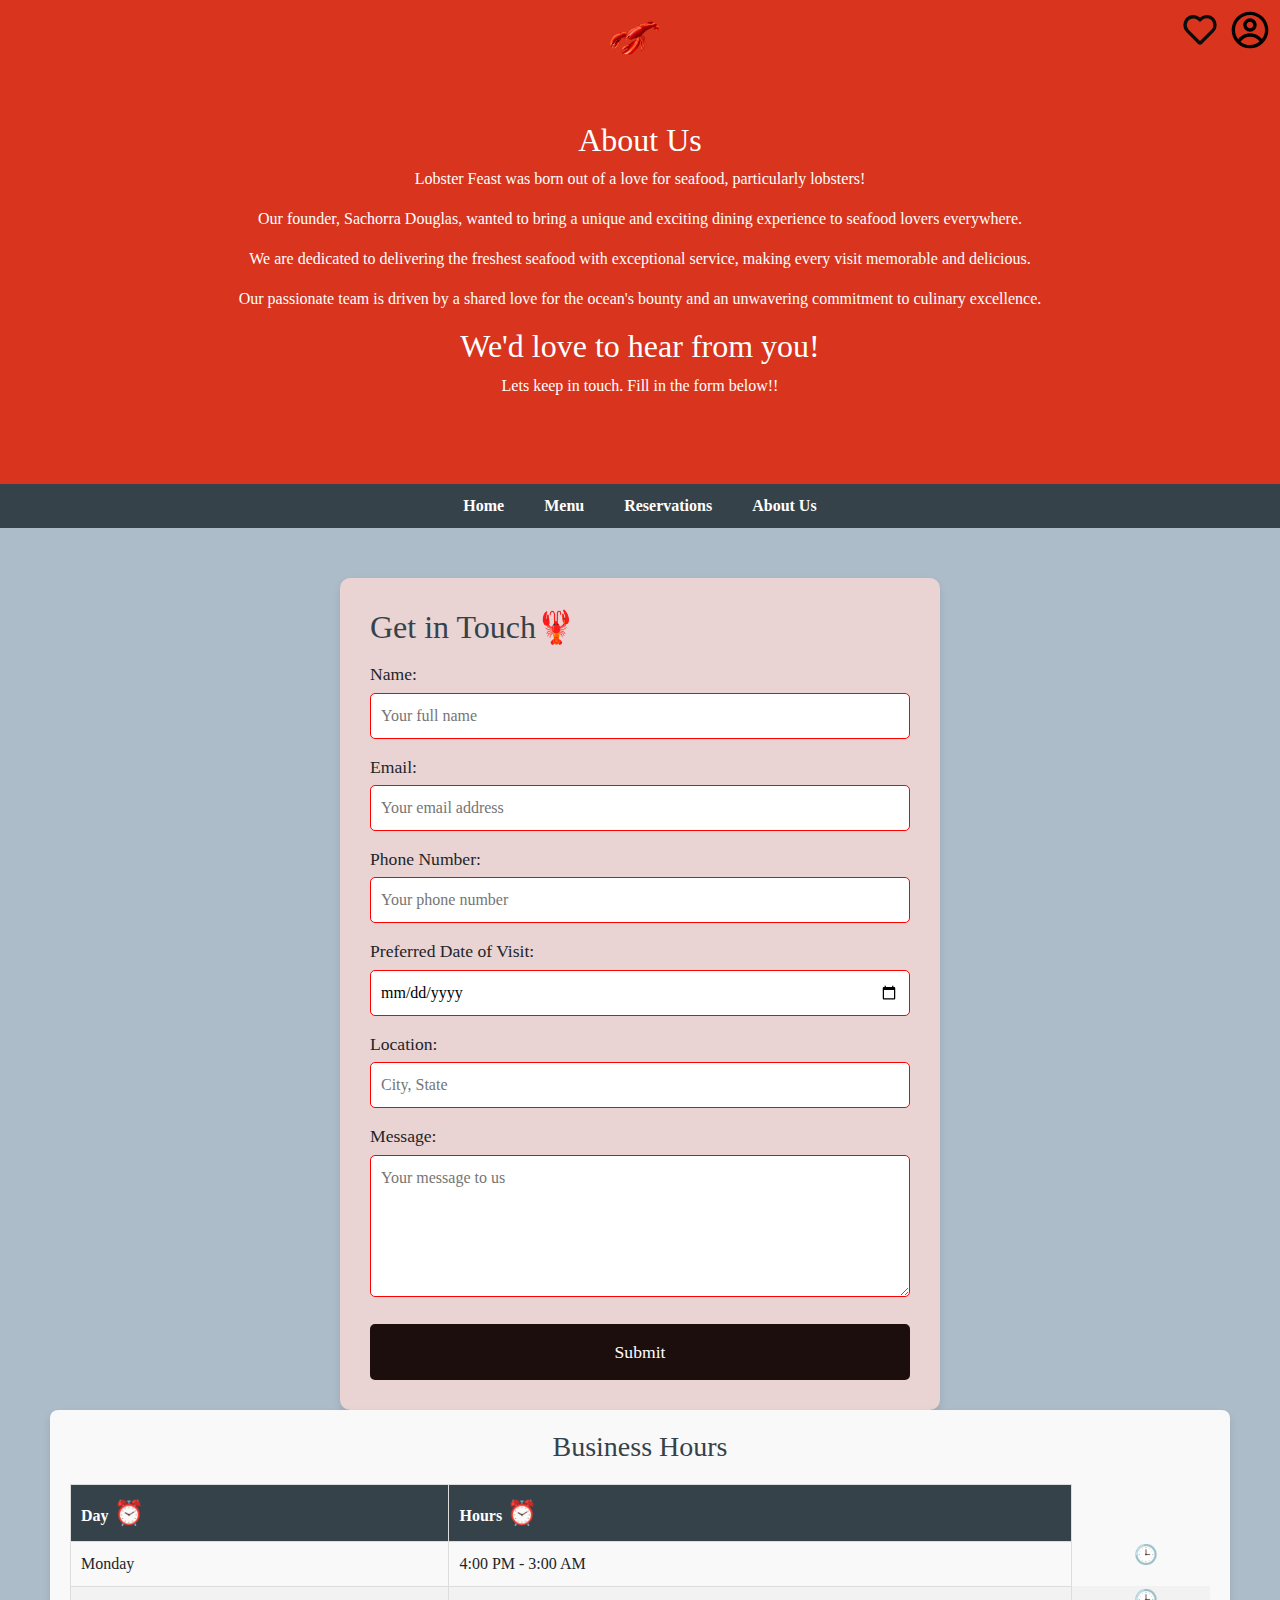
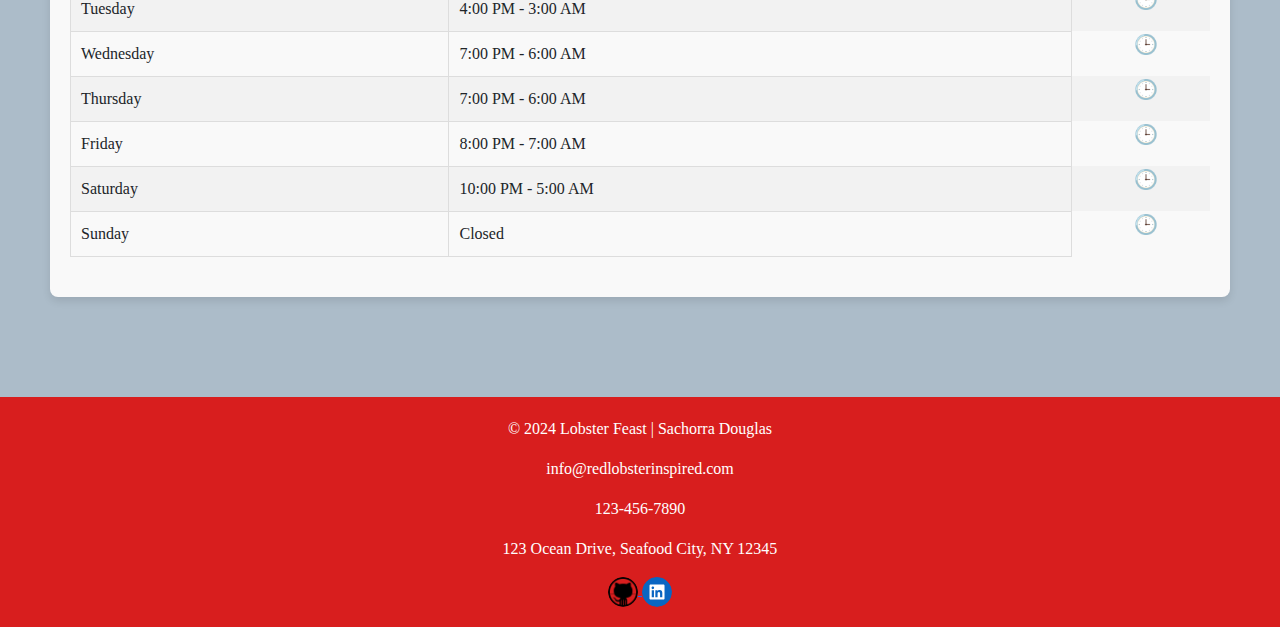
<file: Red Lobster Rep/Contact Us.html>
<!DOCTYPE html>
<html lang="en">
<head>
    <meta charset="UTF-8">
    <meta name="viewport" content="width=device-width, initial-scale=1.0">
    <title>About Us - Lobster Feast</title>

    <!-- Linking Bootstrap CSS -->
    <link href="https://cdn.jsdelivr.net/npm/bootstrap@5.3.0-alpha1/dist/css/bootstrap.min.css" rel="stylesheet">

    <link rel="stylesheet" href="Contact Us.css"> <!-- Linking external CSS file -->
</head>
<body>

<header>
    <img src="profile.svg" alt="Icon" class="top-right-icon">
    <img src="heart.svg" alt="Icon" class="heart-icon">

    <div class="header-container">
        <a href="index.html">
            <img src="pngwing.com.png" alt="Lobster Feast Logo" class="logo" ></a>
    <main>
        <p><!-- About Us Section -->
            <section id="about">
                <h2>About Us</h2>
                <p>Lobster Feast was born out of a love for seafood, particularly lobsters! </p>
                <p>Our founder, Sachorra Douglas, wanted to bring a unique and exciting dining experience to seafood lovers everywhere.</p>
                <p>We are dedicated to delivering the freshest seafood with exceptional service, making every visit memorable and delicious.</p>
                <p>Our passionate team is driven by a shared love for the ocean's bounty and an unwavering commitment to culinary excellence.</p>
            </section></p>
        <h2>We'd love to hear from you!</h2>
        <P>Lets keep in touch. Fill in the form below!!</P>
    </main>
</body>
</header>

<nav>
    <ul>
        <li><a href="index.html">Home</a></li>
        <li><a href="menu.html">Menu</a></li>
        <li><a href="reservation.html">Reservations</a></li>
        <li><a href="Contact Us.html">About Us</a></li>
    </ul>
</nav>

<main>
    <section class="contact-section">
        <h2>Get in Touch🦞</h2>
        <form action="submit_form.php" method="post">
            <label for="name">Name:</label>
            <input type="text" id="name" name="name" placeholder="Your full name" required>

            <label for="email">Email:</label>
            <input type="email" id="email" name="email" placeholder="Your email address" required>

            <label for="phone">Phone Number:</label>
            <input type="tel" id="phone" name="phone" placeholder="Your phone number" required>

            <label for="visit-date">Preferred Date of Visit:</label>
            <input type="date" id="visit-date" name="visit-date" required>

            <label for="location">Location:</label>
            <input type="text" id="location" name="location" placeholder="City, State" required>

            <label for="message">Message:</label>
            <textarea id="message" name="message" placeholder="Your message to us" rows="5"></textarea>

            <input type="submit" value="Submit">
        </form>
    </section>
    <!-- Sidebar with Business Hours -->
    <div class="business-hours-sidebar">
        <h3>Business Hours</h3>
        <table class="business-hours-table">
            <thead>
                <tr>
                    <th>Day</th>
                    <th>Hours</th>
                </tr>
            </thead>
            <tbody>
                <tr>
                    <td>Monday</td>
                    <td>4:00 PM  - 3:00 AM</td>
                </tr>
                <tr>
                    <td>Tuesday</td>
                    <td>4:00 PM - 3:00 AM</td>
                </tr>
                <tr>
                    <td>Wednesday</td>
                    <td>7:00 PM - 6:00 AM</td>
                </tr>
                <tr>
                    <td>Thursday</td>
                    <td>7:00 PM - 6:00 AM</td>
                </tr>
                <tr>
                    <td>Friday</td>
                    <td>8:00 PM - 7:00 AM</td>
                </tr>
                <tr>
                    <td>Saturday</td>
                    <td>10:00 PM - 5:00 AM</td>
                </tr>
                <tr>
                    <td>Sunday</td>
                    <td>Closed</td>
                </tr>
            </tbody>
        </table>
    </div>
</div>
</main>

<footer>
    <p>&copy; 2024 Lobster Feast | Sachorra Douglas</p>
    <p>info@redlobsterinspired.com</p>
        <p>123-456-7890</p>
        <p>123 Ocean Drive, Seafood City, NY 12345</p>
        <a href="https://github.com/icelxtte"> <img src="kisspng-github-pages-source-code-people-s-code-5b00773bb38cf6.6505292315267571797355.png" alt="Sachorra's github" class="my-github-icon"/> </a>
        <a href="https://www.linkedin.com/in/sachorradouglas/"><img src="linkedin.svg" alt="Sachorra's linkedin" class="my-linkedin-icon"/>
</footer>

</body>
</html>
</file>
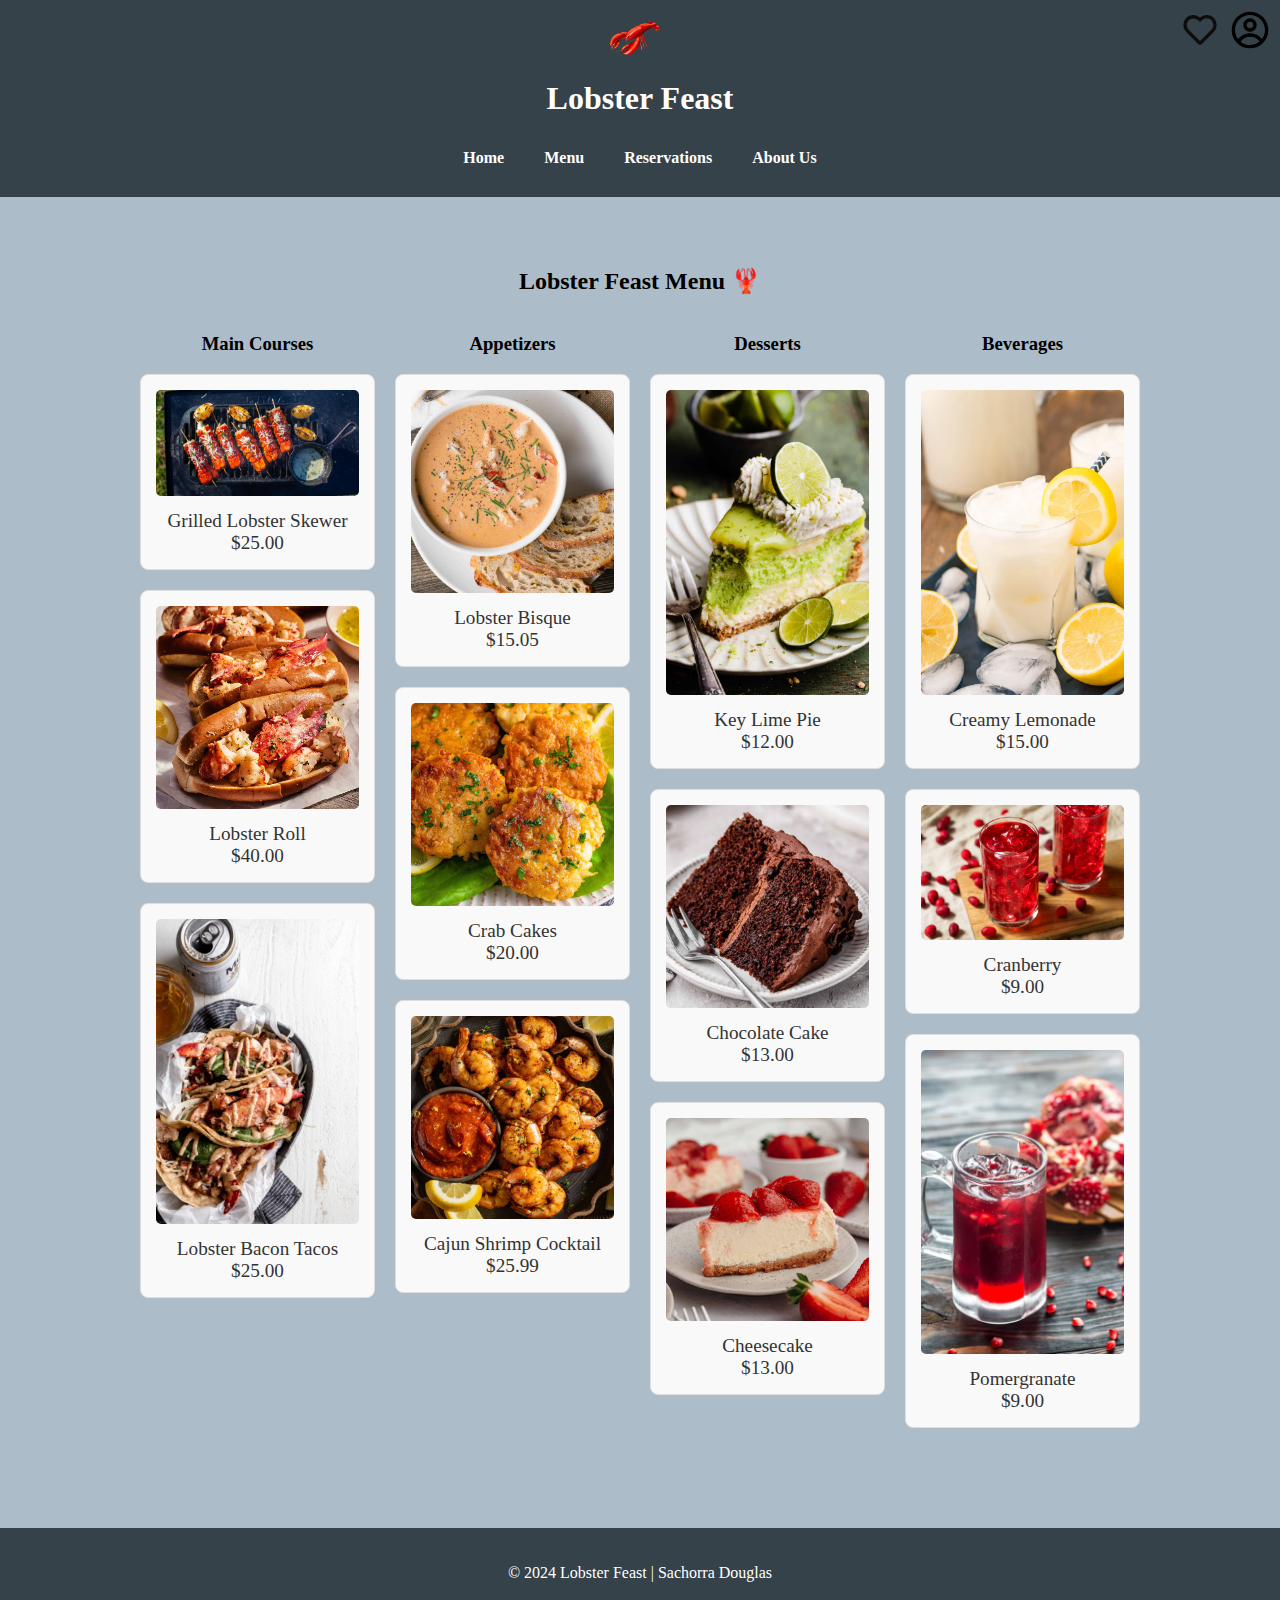
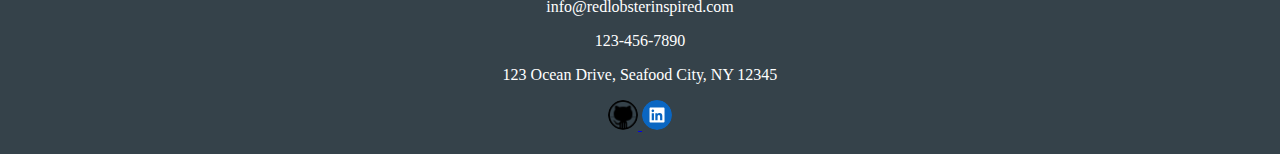
<file: Red Lobster Rep/Menu.html>
<!DOCTYPE html>
<html lang="en">
<head>
    <meta charset="UTF-8">
    <meta name="viewport" content="width=device-width, initial-scale=1.0">
    <title>Lobster Feast - Menu</title>
    <link rel="stylesheet" href="Menu Page.css"> <!-- Link to the external CSS file -->
</head>
<body>
    <header>
        <img src="profile.svg" alt="Icon" class="top-right-icon">
        <img src="heart.svg" alt="Icon" class="heart-icon">

        <div class="header-container">
            <a href="index.html">
            <img src="pngwing.com.png" alt="Lobster Feast Logo" class="logo" ></a>
        <h1>Lobster Feast</h1>
        <nav>
            <ul>
                <li><a href="index.html">Home</a></li>
                <li><a href="menu.html">Menu</a></li>
                <li><a href="reservation.html">Reservations</a></li>
                <li><a href="Contact Us.html">About Us</a></li>
            </ul>
        </nav>
    </header>

    <main>
    <h2>Lobster Feast Menu 🦞</h2>
    <div class="menu-grid">
        <section>
            <h3>Main Courses</h3>
            <div class="menu-grid">
                <!-- Main Course 1 -->
                <figure>
                    <img src="220128_SportsmansPro-9.jpg" alt="Grilled Lobster">
                    <figcaption>Grilled Lobster Skewer<br>$25.00</figcaption>
                </figure>
    
                <!-- Main Course 2 -->
                <figure>
                    <img src="lobster_rolls_800x800.webp" alt="Lobster Roll">
                    <figcaption>Lobster Roll<br>$40.00</figcaption>
                </figure>
    
                <!-- Main Course 3 -->
                <figure>
                    <img src="LOBSTER-BACON-TACOS-WITH-OLD-BAY-CREMA.jpeg" alt="Lobster Tacos">
                    <figcaption>Lobster Bacon Tacos<br>$25.00</figcaption>
                </figure>
            </div>
        </section>


     <section>
        <h3>Appetizers</h3>
        <div class="menu-grid">
            <!-- Appetizer 1 -->
            <figure>
                <img src="lobster-bisque-square-2.jpg" alt="Lobster Bisque">
                <figcaption>Lobster Bisque  <br> $15.05</figcaption>
            </figure>

            <!-- Appetizer 2 -->
            <figure>
                <img src="thumbnail-Crab-Cakes-scaled.jpg" alt="Crab Cakes">
                <figcaption>Crab Cakes<br> $20.00</figcaption>
            </figure>

            <!-- Appetizer 3 -->
            <figure>
                <img src="cajun-shrimp-cocktail-featured-image.jpg" alt="Shrimp Cocktail">
                <figcaption>Cajun Shrimp Cocktail <br> $25.99</figcaption>
            </figure>
        </div>
    </section>

    


<section>
    <h3>Desserts</h3>
    <div class="menu-grid">
        <!-- Dessert 1 -->
        <figure>
            <img src="key-lime-cheesecake-insta-edited-7997.jpg" alt="Key Lime Pie">
            <figcaption>Key Lime Pie<br> $12.00</figcaption>
        </figure>

        <!-- Dessert 2 -->
        <figure>
            <img src="best-chocolate-cake-recipe-from-scratch-8.jpg" alt="Chocolate Cake">
            <figcaption>Chocolate Cake<br>$13.00</figcaption>
        </figure>

        <!-- Dessert 3 -->
        <figure>
            <img src="Strawberry-Cheesecake-7s.jpg" alt="Cheesecake">
            <figcaption>Cheesecake<br>$13.00</figcaption>
        </figure>
    </div>
</section>

<section>
    <h3>Beverages</h3>
    <div class="menu-grid">
        <!---Beverage 1-->
        <figure>
            <img src="creamy-lemonade-7-of-10.webp" alt="Creamy Lemonade">
            <figcaption>Creamy Lemonade<br>$15.00
            </figcaption>
        </figure>

        <!---Beverage 2-->
        <figure>
            <img src="istockphoto-1282370241-612x612.jpg" alt="Cranberry Juice">
            <figcaption> Cranberry<br>$9.00
            </figcaption>
        </figure>

        <!---Beverage 3-->
        <figure>
            <img src="glass-pomegranate-juice_165536-4431.avif" alt="Pomegranate Juice">
            <figcaption>
                Pomergranate<br>$9.00
            </figcaption>
        </figure>
    </div>
</section>

</main>

    <footer>
        <p>&copy; 2024 Lobster Feast | Sachorra Douglas</p>
    <p>info@redlobsterinspired.com</p>
        <p>123-456-7890</p>
        <p>123 Ocean Drive, Seafood City, NY 12345</p>
        <a href="https://github.com/icelxtte"> <img src="kisspng-github-pages-source-code-people-s-code-5b00773bb38cf6.6505292315267571797355.png" alt="Sachorra's github" class="my-github-icon"/> </a>
        <a href="https://www.linkedin.com/in/sachorradouglas/"><img src="linkedin.svg" alt="Sachorra's linkedin" class="my-linkedin-icon"/>
    </footer>
</body>
</html>
</file>
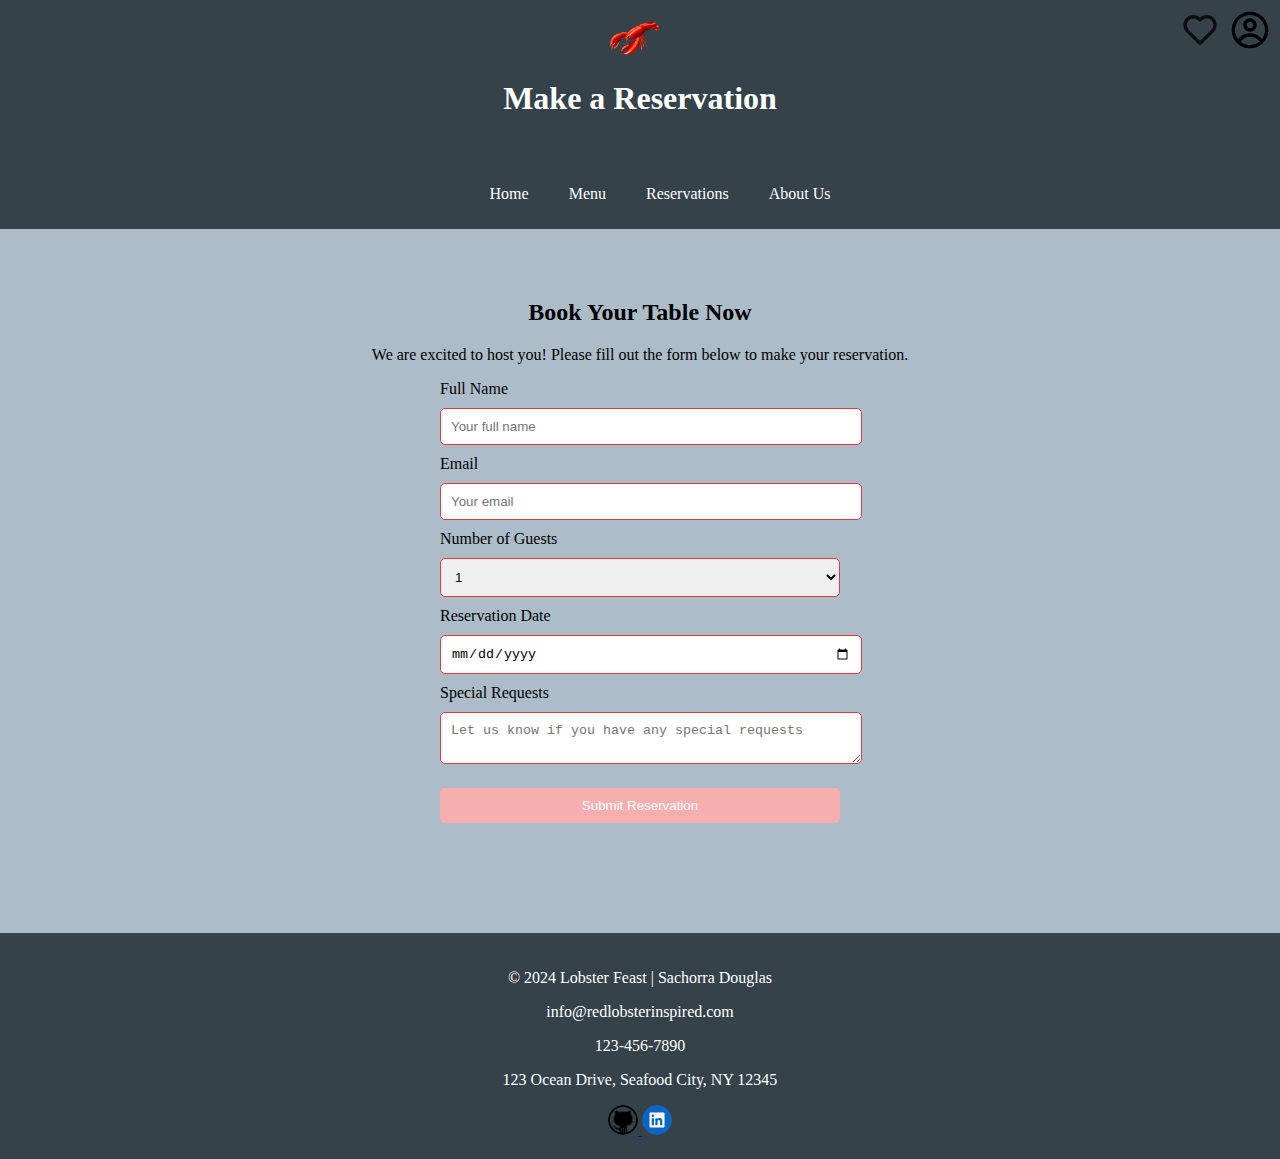
<file: Red Lobster Rep/Reservation.html>
<!DOCTYPE html>
<html lang="en">
<head>
    <meta charset="UTF-8">
    <meta name="viewport" content="width=device-width, initial-scale=1.0">
    <title>Lobster Feast - Reservations</title>
    <link rel="stylesheet" href="Reservation.css"> <!-- Link to the external CSS file -->
</head>
<body>

<header>
    <img src="profile.svg" alt="Icon" class="top-right-icon">
    <img src="heart.svg" alt="Icon" class="heart-icon">

    <div class="header-container">
        <a href="index.html">
            <img src="pngwing.com.png" alt="Lobster Feast Logo" class="logo" ></a>
    <h1>Make a Reservation</h1>

</header>

<nav>
    <ul>
        <li><a href="index.html">Home</a></li>
        <li><a href="menu.html">Menu</a></li>
        <li><a href="reservation.html">Reservations</a></li>
        <li><a href="Contact Us.html">About Us</a></li>
    </ul>
</nav>

<main>
    <h2>Book Your Table Now</h2>
    <p>We are excited to host you! Please fill out the form below to make your reservation.</p>

    <form action="#" method="post">
        <label for="name">Full Name</label>
        <input type="text" id="name" name="name" placeholder="Your full name" required>

        <label for="email">Email</label>
        <input type="email" id="email" name="email" placeholder="Your email" required>

        <label for="guests">Number of Guests</label>
        <select id="guests" name="guests">
            <option value="1">1</option>
            <option value="2">2</option>
            <option value="3">3</option>
            <option value="4">4</option>
            <option value="5">5+</option>
        </select>

        <label for="date">Reservation Date</label>
        <input type="date" id="date" name="date" required>

        <label for="message">Special Requests</label>
        <textarea id="message" name="message" placeholder="Let us know if you have any special requests"></textarea>

        <input type="submit" value="Submit Reservation">
    </form>
</main>

<footer>
    <p>&copy; 2024 Lobster Feast | Sachorra Douglas</p>
    <p>info@redlobsterinspired.com</p>
        <p>123-456-7890</p>
        <p>123 Ocean Drive, Seafood City, NY 12345</p>
        <a href="https://github.com/icelxtte"> <img src="kisspng-github-pages-source-code-people-s-code-5b00773bb38cf6.6505292315267571797355.png" alt="Sachorra's github" class="my-github-icon"/> </a>
        <a href="https://www.linkedin.com/in/sachorradouglas/"><img src="linkedin.svg" alt="Sachorra's linkedin" class="my-linkedin-icon"/>
    </footer>

</body>
</html>
</file>
<file: Red Lobster Rep/Contact Us.css>
/* General Styles */
body {
    font-family: Garamond;
    margin: 0;
    padding: 0;
    background-color: #acbcc9;
    background-image: radial-gradient(#482f2f 0.5px, #acbcc9 0.5px);
    background-size: 10px 10px;
    cursor: url('lobster.svg'), auto;
}

.top-right-icon {
    position: absolute;
    top: 10px;  /* Distance from the top of the page */
    right: 10px;  /* Distance from the right of the page */
    width: 40px;  /* Adjust size as needed */
    height: auto;  /* Maintain aspect ratio */
    cursor: pointer; /* Optional: change cursor on hover */
}



/* Header Styles */
header {
    background-color: #d8341e;
    color: white;
    padding: 20px;
    text-align: center;
}

/* Navigation Styles */
nav {
    background-color: #35424a;
    padding: 10px;
}

nav ul {
    list-style: none;
    display: flex;
    justify-content: center;
    margin: 0;
    padding: 0;
}

nav ul li {
    margin: 0 20px;
}

nav ul li a {
    color: white;
    text-decoration: none;
    font-weight: bold;
}

/* Main Content Styles */
main {
    text-align: center;
    padding: 50px;
}

/* Contact Form Section */
.contact-section {
    max-width: 600px;
    margin: 0 auto;
    text-align: left;
    padding: 30px;
    background-color: #e9d3d3;
    box-shadow: 0 4px 8px rgba(0, 0, 0, 0.1);
    border-radius: 10px;
}

.contact-section h2 {
    color: #35424a;
}

label {
    display: block;
    margin-top: 15px;
    font-size: 1.1em;
}

input, textarea {
    width: 100%;
    padding: 10px;
    margin-top: 5px;
    border-radius: 5px;
    border: 1px solid #ff0000;
    box-sizing: border-box;
    font-size: 1em;
}

input[type="submit"] {
    background-color: #1d0e0e;
    color: white;
    border: none;
    cursor: pointer;
    padding: 15px 30px;
    font-size: 1.1em;
    margin-top: 20px;
    transition: background-color 0.3s ease;
}

input[type="submit"]:hover {
    background-color: #ff0303;
}


/* Footer Styles */
footer {
    background-color: #d81e1e;
    color: white;
    text-align: center;
    padding: 20px;
    margin-top: 50px;
}

.logo {
    width: 50px; /* Adjust the width as needed */
    height: auto; /* Maintains aspect ratio */
    margin-right: 10px; /* Space between the logo and the title */
}

/* Sidebar Styles for Contact Us */
.contact-us-container {
    display: flex;
    justify-content: space-between;
    gap: 20px;
    padding: 20px;
}

.contact-us-main {
    flex: 3;
    /* Main content of the contact form, etc. */
}

.business-hours-sidebar {
    flex: 1;
    background-color: #f9f9f9;
    padding: 20px;
    border-radius: 8px;
    box-shadow: 0 4px 8px rgba(0, 0, 0, 0.1);
}

.business-hours-sidebar h3 {
    margin-top: 0;
    color: #35424a;
}

/* Styling for the business hours table */
.business-hours-table {
    width: 100%;
    border-collapse: collapse;
    margin: 20px 0;
    background-color: #f9f9f9;
}

.business-hours-table th, .business-hours-table td {
    padding: 10px;
    border: 1px solid #ddd;
    text-align: left;
}

.business-hours-table th {
    background-color: #35424a;
    color: white;
}

.business-hours-table tbody tr:nth-child(even) {
    background-color: #f2f2f2;
}

.business-hours-table tbody tr:hover {
    background-color: #f1c0c0;
}

/* Pseudo-element for each row in the table */
.business-hours-table tbody tr::after {
    content: "🕒"; /* Clock emoji to symbolize business hours */
    margin-left: 10px;
    font-size: 1.2rem;
    color: blue;
    display: inline-block;
}

/* Pseudo-element for the table header */
.business-hours-table th::after {
    content: "⏰"; /* Alarm clock emoji for business hours heading */
    margin-left: 5px;
    font-size: 1.5rem;
}

/* Optional: Customizing the header */
.business-hours-table thead {
    background-color: #35424a;
    color: white;
    text-align: center;
}

/* Styling for the table in the contact section */
section h3 {
    margin-bottom: 15px;
    color: #35424a;
    font-size: 1.5rem;
}

.my-github-icon{
    width: 30px;
    height: auto;
    border-radius: 20px;
}

.my-linkedin-icon{
    width: 30px;
    height: auto;
    border-radius: 20px;
}

.heart-icon{
    position: absolute;
    top: 10px;  /* Distance from the top of the page */
    right: 60px;  /* Distance from the right of the page */
    width: 40px;  /* Adjust size as needed */
    height: auto;  /* Maintain aspect ratio */
    cursor: pointer; /* Optional: change cursor on hover */ 
}
</file>
<file: Red Lobster Rep/Menu Page.css>
/* General Styles */
body {
    font-family: Garamond;
    margin: 0;
    padding: 0;
    background-color: #acbcc9;
    background-image: radial-gradient(#482f2f 0.5px, #acbcc9 0.5px);
    background-size: 10px 10px;
    cursor: url('lobster.svg'), auto;
}

.top-right-icon {
    position: absolute;
    top: 10px;  /* Distance from the top of the page */
    right: 10px;  /* Distance from the right of the page */
    width: 40px;  /* Adjust size as needed */
    height: auto;  /* Maintain aspect ratio */
    cursor: pointer; /* Optional: change cursor on hover */
}


/* Header Styles */
header {
    background-color: #35424a;
    color: white;
    padding: 20px;
    text-align: center;
}

/* Navigation Styles */
nav {
    background-color: #35424a;
    padding: 10px;
}

nav ul {
    list-style: none;
    display: flex;
    justify-content: center;
    margin: 0;
    padding: 0;
}

nav ul li {
    margin: 0 20px;
}

nav ul li a {
    color: white;
    text-decoration: none;
    font-weight: bold;
}

/* Main Content Styles */
main {
    text-align: center;
    padding: 50px;
    min-height: 100vh; /* Ensure main takes up full viewport height */
    display: flex;
    flex-direction: column;
    justify-content: center; /* Vertically centers the main content */
    align-items: center; /* Horizontally centers the content */
}

/* Menu Section Styles */
.menu-section {
    max-width: 800px;
    margin: 0 auto;
}

.menu-section h2 {
    color: #35424a;
}

.menu-item {
    background-color: #de7474;
    padding: 20px;
    margin-bottom: 20px;
    border-radius: 10px;
    box-shadow: 0 4px 8px rgba(0, 0, 0, 0.1);
    text-align: left;
    display: absolute;
    align-items: center;
}

.menu-item img {
    width: 100px;
    height: auto;
    border-radius: 10px;
    margin-right: 20px;
}

.menu-item h3 {
    color: #e67e22;
}

.menu-item p {
    margin: 0;
}

.menu-item .price {
    color: #35424a;
    font-weight: bold;
}

/* Footer Styles */
footer {
    background-color: #35424a;
    color: white;
    text-align: center;
    padding: 20px;
    margin-top: 50px;
}

/* Logo */
.logo {
    width: 50px; /* Adjust the width as needed */
    height: auto; /* Maintains aspect ratio */
    margin-right: 10px; /* Space between the logo and the title */
}

/* Grid layout for menu items */
.menu-grid {
    display: grid;
    grid-template-columns: repeat(auto-fill, minmax(200px, 1fr)); /* Responsive grid */
    gap: 20px; /* Space between grid items */
    justify-content: center; /* Centers the grid items horizontally */
    max-width: 1000px; /* Restricts the grid's maximum width */
    margin: 0 auto; /* Centers the grid container */
}

/* Styling for each figure element (image + caption) */
.menu-grid figure {
    text-align: center;
    border: 1px solid #ddd;
    padding: 15px;
    background-color: #f9f9f9;
    border-radius: 8px;
    max-width: 250px; /* Restricts the width of each item */
    margin: 0 auto; /* Centers each individual item */
}

/* Image styling */
.menu-grid img {
    width: 100%; /* Full width of its container */
    height: auto; /* Maintain aspect ratio */
    border-radius: 5px;
}

/* Caption styling */
.menu-grid figcaption {
    margin-top: 10px;
    font-size: 1.2rem;
    color: #333;
}

.my-github-icon{
    width: 30px;
    height: auto;
    border-radius: 20px;
}

.my-linkedin-icon{
    width: 30px;
    height: auto;
    border-radius: 20px;
}

.heart-icon{
    position: absolute;
    top: 10px;  /* Distance from the top of the page */
    right: 60px;  /* Distance from the right of the page */
    width: 40px;  /* Adjust size as needed */
    height: auto;  /* Maintain aspect ratio */
    cursor: pointer; /* Optional: change cursor on hover */ 
}
</file>
<file: Red Lobster Rep/Reservation.css>
body {
    font-family: Garamond;
    margin: 0;
    padding: 0;
    background-color: #acbcc9;
    background-image: radial-gradient(#482f2f 0.5px, #acbcc9 0.5px);
    background-size: 10px 10px;
    cursor: url('lobster.svg'), auto;
}

.top-right-icon {
    position: absolute;
    top: 10px;  /* Distance from the top of the page */
    right: 10px;  /* Distance from the right of the page */
    width: 40px;  /* Adjust size as needed */
    height: auto;  /* Maintain aspect ratio */
    cursor: pointer; /* Optional: change cursor on hover */
}


header {
    background-color: #35424a;
    color: white;
    padding: 20px;
    text-align: center;
}
nav {
    background-color: #35424a;
    padding: 10px;
}
nav ul {
    list-style: none;
    display: flex;
    justify-content: center;
}
nav ul li {
    margin: 0 20px;
}
nav ul li a {
    color: white;
    text-decoration: none;
}
main {
    padding: 50px;
    text-align: center;
}
form {
    max-width: 400px;
    margin: 0 auto;
    text-align: left;
}
input, select, textarea {
    width: 100%;
    padding: 10px;
    margin: 10px 0;
    border: 1px solid #f13535;
    border-radius: 5px;
}
input[type="submit"] {
    background-color: #f7aeae;
    color: white;
    border: none;
    cursor: pointer;
}
input[type="submit"]:hover {
    background-color: #d30000;
}
.reservation-gif {
    margin: 20px 0;
}
footer {
    background-color: #35424a;
    color: white;
    text-align: center;
    padding: 20px;
    margin-top: 50px;
}

.logo {
    width: 50px; /* Adjust the width as needed */
    height: auto; /* Maintains aspect ratio */
    margin-right: 10px; /* Space between the logo and the title */
}

.my-github-icon{
    width: 30px;
    height: auto;
    border-radius: 20px;
}

.my-linkedin-icon{
    width: 30px;
    height: auto;
    border-radius: 20px;
}

.heart-icon{
    position: absolute;
    top: 10px;  /* Distance from the top of the page */
    right: 60px;  /* Distance from the right of the page */
    width: 40px;  /* Adjust size as needed */
    height: auto;  /* Maintain aspect ratio */
    cursor: pointer; /* Optional: change cursor on hover */ 
}
</file>
